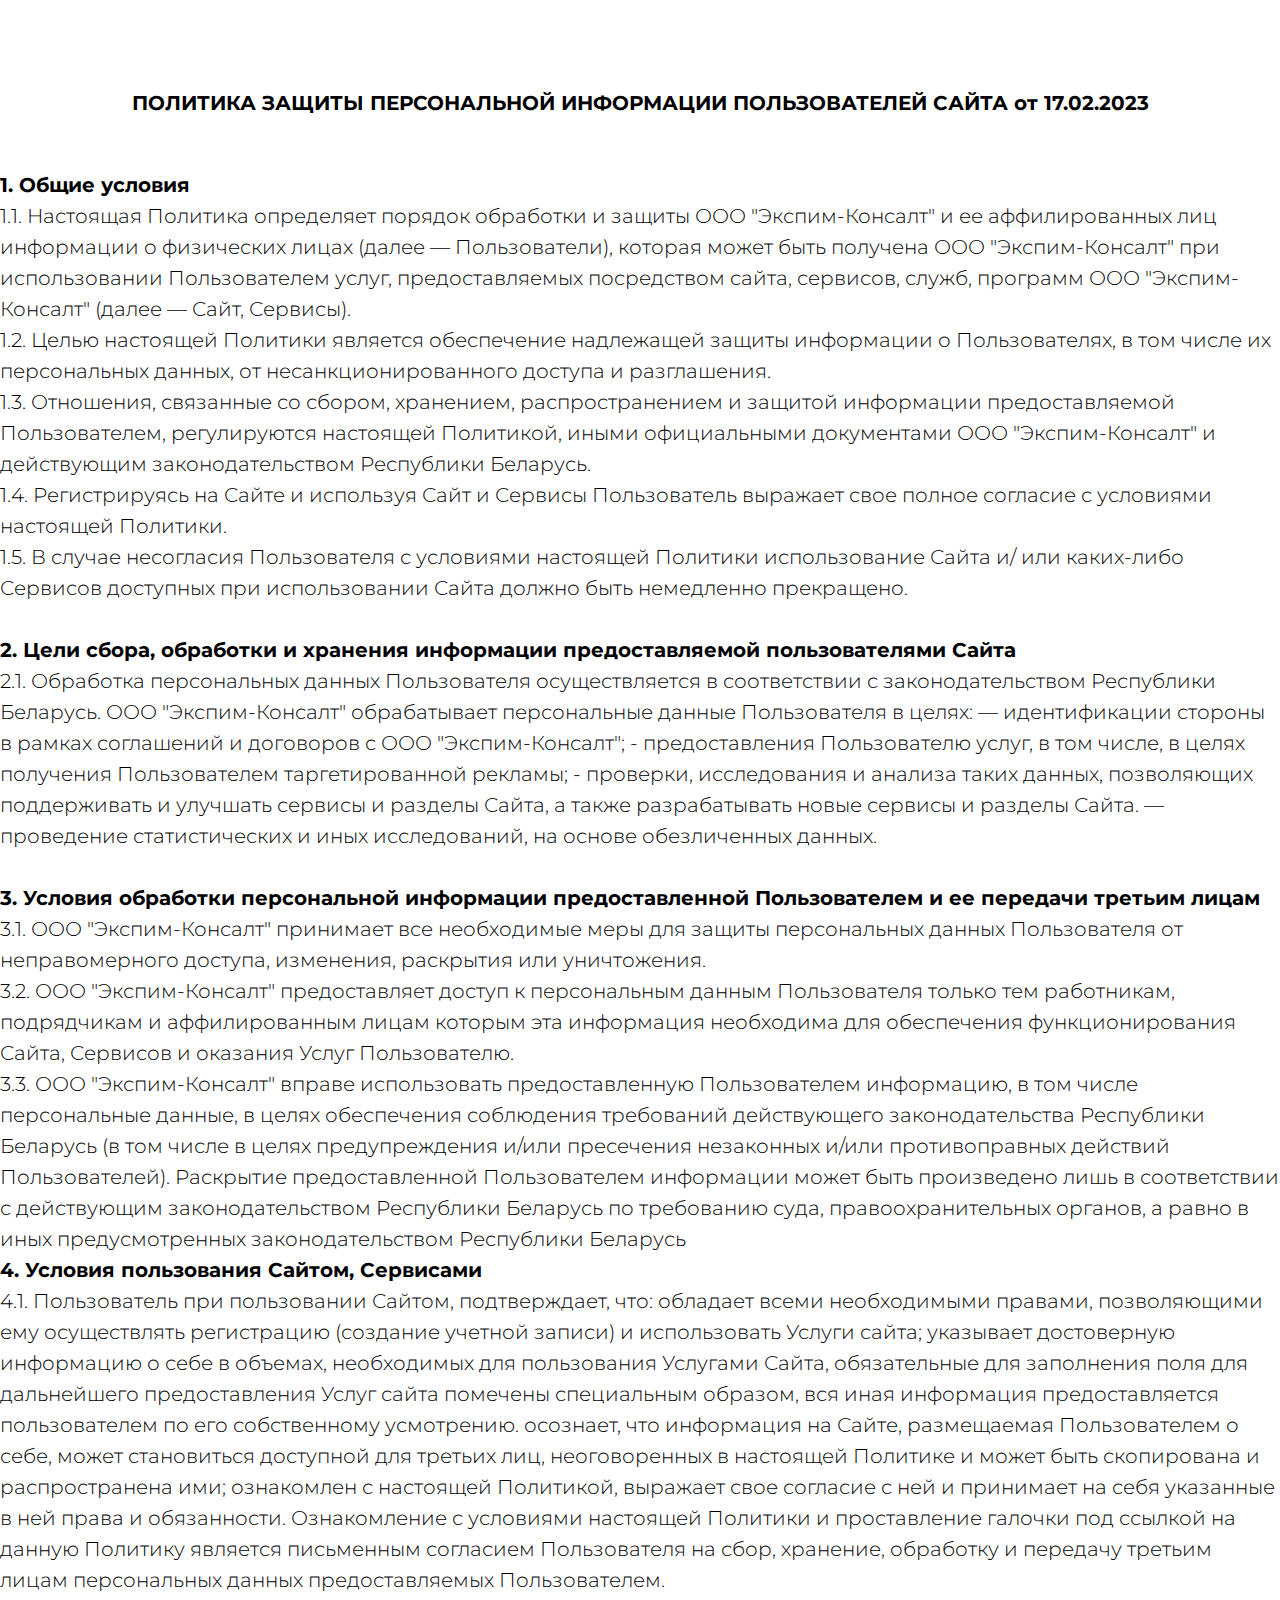
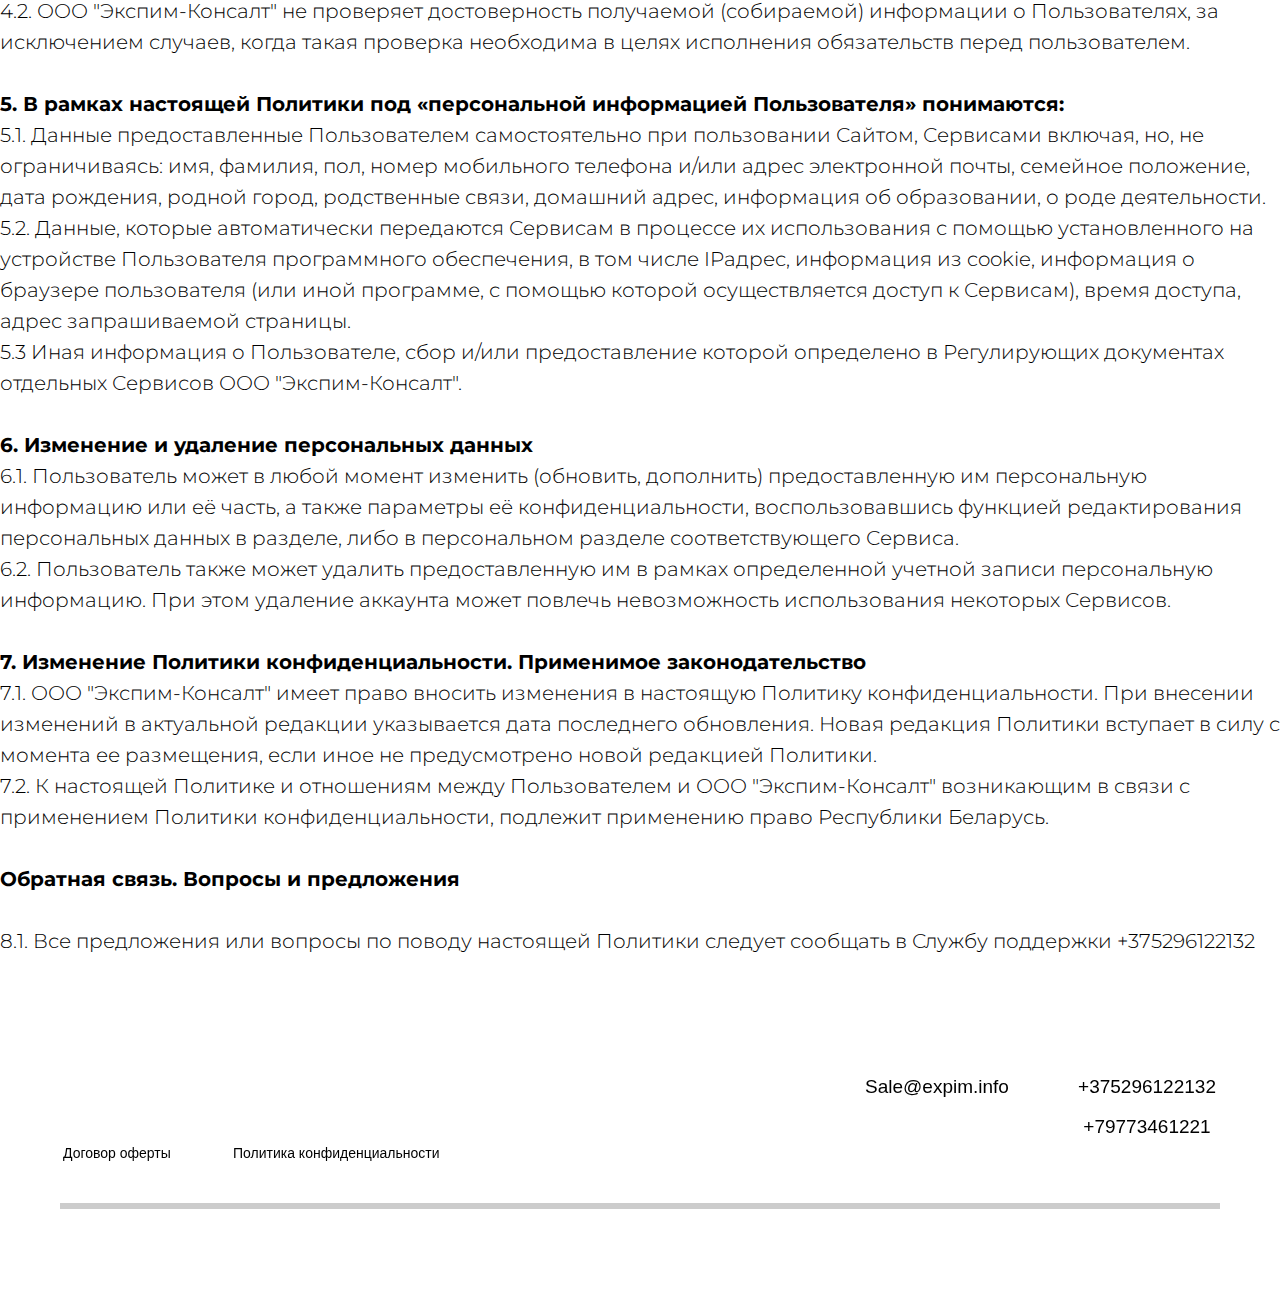
<file: politica.html>
<!DOCTYPE html><html lang="ru"><head><meta charset="utf-8" /><meta http-equiv="Content-Type" content="text/html; charset=utf-8" /><meta name="viewport" content="width=device-width, initial-scale=1.0" /> <!--metatextblock--><title>Blank page</title><meta property="og:url" content="https://expim.info/politica" /><meta property="og:title" content="Blank page" /><meta property="og:description" content="" /><meta property="og:type" content="website" /><link rel="canonical" href="politica.html"><!--/metatextblock--><meta name="format-detection" content="telephone=no" /><meta http-equiv="x-dns-prefetch-control" content="on"><link rel="dns-prefetch" href="https://ws.tildacdn.com"><link rel="dns-prefetch" href="https://static.tildacdn.com"><link rel="dns-prefetch" href="https://fonts.tildacdn.com"><link rel="shortcut icon" href="https://static.tildacdn.com/tild3131-3930-4961-a433-326164353138/log1_1.ico" type="image/x-icon" /><link rel="alternate" type="application/rss+xml" title="expim.info" href="rss.xml" /><!-- Assets --><script src="https://neo.tildacdn.com/js/tilda-fallback-1.0.min.js" async charset="utf-8"></script><link rel="stylesheet" href="https://static.tildacdn.com/css/tilda-grid-3.0.min.css" type="text/css" media="all" onerror="this.loaderr='y';"/><link rel="stylesheet" href="tilda-blocks-page37282251.min.css@t=1693994286.css" type="text/css" media="all" onerror="this.loaderr='y';" /><link rel="preconnect" href="https://fonts.gstatic.com"><link href="https://fonts.googleapis.com/css2?family=Raleway:wght@300;400;500;600;700&family=Montserrat:wght@300;400;500;600;700&subset=latin,cyrillic" rel="stylesheet"><link rel="stylesheet" href="https://static.tildacdn.com/css/tilda-animation-2.0.min.css" type="text/css" media="all" onerror="this.loaderr='y';" /><link rel="stylesheet" href="https://fonts.googleapis.com/css2?family=Raleway:wght@300;400;600;700;900&family=Montserrat:wght@100;200;300;400;500;600;700;800;900" type="text/css" /><script type="text/javascript">TildaFonts = ["427","429","431","433","435"];</script><script type="text/javascript" src="https://static.tildacdn.com/js/tilda-fonts.min.js" charset="utf-8" onerror="this.loaderr='y';"></script><script nomodule src="https://static.tildacdn.com/js/tilda-polyfill-1.0.min.js" charset="utf-8"></script><script type="text/javascript">function t_onReady(func) {
if (document.readyState != 'loading') {
func();
} else {
document.addEventListener('DOMContentLoaded', func);
}
}
function t_onFuncLoad(funcName, okFunc, time) {
if (typeof window[funcName] === 'function') {
okFunc();
} else {
setTimeout(function() {
t_onFuncLoad(funcName, okFunc, time);
},(time || 100));
}
}function t396_initialScale(t){var e=document.getElementById("rec"+t);if(e){var r=e.querySelector(".t396__artboard");if(r){var a,i=document.documentElement.clientWidth,l=[],d=r.getAttribute("data-artboard-screens");if(d){d=d.split(",");for(var o=0;o<d.length;o++)l[o]=parseInt(d[o],10)}else l=[320,480,640,960,1200];for(o=0;o<l.length;o++){var n=l[o];n<=i&&(a=n)}var g="edit"===window.allrecords.getAttribute("data-tilda-mode"),u="center"===t396_getFieldValue(r,"valign",a,l),c="grid"===t396_getFieldValue(r,"upscale",a,l),t=t396_getFieldValue(r,"height_vh",a,l),f=t396_getFieldValue(r,"height",a,l),e=!!window.opr&&!!window.opr.addons||!!window.opera||-1!==navigator.userAgent.indexOf(" OPR/");if(!g&&u&&!c&&!t&&f&&!e){for(var s=parseFloat((i/a).toFixed(3)),_=[r,r.querySelector(".t396__carrier"),r.querySelector(".t396__filter")],o=0;o<_.length;o++)_[o].style.height=parseInt(f,10)*s+"px";for(var h=r.querySelectorAll(".t396__elem"),o=0;o<h.length;o++)h[o].style.zoom=s}}}}function t396_getFieldValue(t,e,r,a){var i=a[a.length-1],l=r===i?t.getAttribute("data-artboard-"+e):t.getAttribute("data-artboard-"+e+"-res-"+r);if(!l)for(var d=0;d<a.length;d++){var o=a[d];if(!(o<=r)&&(l=o===i?t.getAttribute("data-artboard-"+e):t.getAttribute("data-artboard-"+e+"-res-"+o)))break}return l}</script><script src="https://static.tildacdn.com/js/jquery-1.10.2.min.js" charset="utf-8" onerror="this.loaderr='y';"></script> <script src="https://static.tildacdn.com/js/tilda-scripts-3.0.min.js" charset="utf-8" defer onerror="this.loaderr='y';"></script><script src="tilda-blocks-page37282251.min.js@t=1693994286" charset="utf-8" async onerror="this.loaderr='y';"></script><script src="https://static.tildacdn.com/js/lazyload-1.3.min.js" charset="utf-8" async onerror="this.loaderr='y';"></script><script src="https://static.tildacdn.com/js/tilda-animation-2.0.min.js" charset="utf-8" async onerror="this.loaderr='y';"></script><script src="https://static.tildacdn.com/js/tilda-zero-1.1.min.js" charset="utf-8" async onerror="this.loaderr='y';"></script><script src="https://static.tildacdn.com/js/tilda-animation-sbs-1.0.min.js" charset="utf-8" async onerror="this.loaderr='y';"></script><script src="https://static.tildacdn.com/js/tilda-zero-scale-1.0.min.js" charset="utf-8" async onerror="this.loaderr='y';"></script><script src="https://static.tildacdn.com/js/tilda-events-1.0.min.js" charset="utf-8" async onerror="this.loaderr='y';"></script>
<!-- Meta Pixel Code -->
<script>
!function(f,b,e,v,n,t,s)
{if(f.fbq)return;n=f.fbq=function(){n.callMethod?
n.callMethod.apply(n,arguments):n.queue.push(arguments)};
if(!f._fbq)f._fbq=n;n.push=n;n.loaded=!0;n.version='2.0';
n.queue=[];t=b.createElement(e);t.async=!0;
t.src=v;s=b.getElementsByTagName(e)[0];
s.parentNode.insertBefore(t,s)}(window, document,'script',
'https://connect.facebook.net/en_US/fbevents.js');
fbq('init', '1084027182449069');
fbq('track', 'PageView');
fbq('track', 'Webinar');
</script>
<noscript><img height="1" width="1" style="display:none"
src="https://www.facebook.com/tr?id= 1084027182449069&ev=PageView&noscript=1"
/></noscript>
<!-- End Meta Pixel Code -->

<!-- Yandex.Metrika counter -->
<script type="text/javascript" >
   (function(m,e,t,r,i,k,a){m[i]=m[i]||function(){(m[i].a=m[i].a||[]).push(arguments)};
   m[i].l=1*new Date();
   for (var j = 0; j < document.scripts.length; j++) {if (document.scripts[j].src === r) { return; }}
   k=e.createElement(t),a=e.getElementsByTagName(t)[0],k.async=1,k.src=r,a.parentNode.insertBefore(k,a)})
   (window, document, "script", "https://mc.yandex.ru/metrika/tag.js", "ym");

   ym(84563416, "init", {
        clickmap:true,
        trackLinks:true,
        accurateTrackBounce:true,
        webvisor:true
   });
</script>
<noscript><div><img src="https://mc.yandex.ru/watch/84563416" style="position:absolute; left:-9999px;" alt="" /></div></noscript>
<!-- /Yandex.Metrika counter -->

<!-- Meta Pixel Code -->
<script>
!function(f,b,e,v,n,t,s)
{if(f.fbq)return;n=f.fbq=function(){n.callMethod?
n.callMethod.apply(n,arguments):n.queue.push(arguments)};
if(!f._fbq)f._fbq=n;n.push=n;n.loaded=!0;n.version='2.0';
n.queue=[];t=b.createElement(e);t.async=!0;
t.src=v;s=b.getElementsByTagName(e)[0];
s.parentNode.insertBefore(t,s)}(window, document,'script',
'https://connect.facebook.net/en_US/fbevents.js');
fbq('init', '205660688857250');
fbq('track', 'PageView');
fbq('track', 'Webinar');
</script>
<noscript><img height="1" width="1" style="display:none"
src="https://www.facebook.com/tr?id=205660688857250&ev=PageView&noscript=1"
/></noscript>
<!-- End Meta Pixel Code --> 


<script type="text/javascript">window.dataLayer = window.dataLayer || [];</script><!-- Facebook Pixel Code --><script type="text/javascript" data-tilda-cookie-type="advertising">setTimeout(function(){!function(f,b,e,v,n,t,s)
{if(f.fbq)return;n=f.fbq=function(){n.callMethod?n.callMethod.apply(n,arguments):n.queue.push(arguments)};
if(!f._fbq)f._fbq=n;n.push=n;n.loaded=!0;n.version='2.0';n.agent='pltilda';
n.queue=[];t=b.createElement(e);t.async=!0;
t.src=v;s=b.getElementsByTagName(e)[0];
s.parentNode.insertBefore(t,s)}(window, document,'script','https://connect.facebook.net/en_US/fbevents.js');
fbq('init', '441449368041425');
fbq('track', 'PageView');
}, 2000);</script><!-- End Facebook Pixel Code --><script type="text/javascript">(function () {
if((/bot|google|yandex|baidu|bing|msn|duckduckbot|teoma|slurp|crawler|spider|robot|crawling|facebook/i.test(navigator.userAgent))===false && typeof(sessionStorage)!='undefined' && sessionStorage.getItem('visited')!=='y' && document.visibilityState){
var style=document.createElement('style');
style.type='text/css';
style.innerHTML='@media screen and (min-width: 980px) {.t-records {opacity: 0;}.t-records_animated {-webkit-transition: opacity ease-in-out .2s;-moz-transition: opacity ease-in-out .2s;-o-transition: opacity ease-in-out .2s;transition: opacity ease-in-out .2s;}.t-records.t-records_visible {opacity: 1;}}';
document.getElementsByTagName('head')[0].appendChild(style);
function t_setvisRecs(){
var alr=document.querySelectorAll('.t-records');
Array.prototype.forEach.call(alr, function(el) {
el.classList.add("t-records_animated");
});
setTimeout(function () {
Array.prototype.forEach.call(alr, function(el) {
el.classList.add("t-records_visible");
});
sessionStorage.setItem("visited", "y");
}, 400);
} 
document.addEventListener('DOMContentLoaded', t_setvisRecs);
}
})();</script></head><body class="t-body" style="margin:0;"><!--allrecords--><div id="allrecords" class="t-records" data-hook="blocks-collection-content-node" data-tilda-project-id="2790090" data-tilda-page-id="37282251" data-tilda-page-alias="politica" data-tilda-formskey="1e5a2c5d85972bde9fba5e45a5994169" data-tilda-cookie="no" data-tilda-lazy="yes" data-tilda-project-lang="RU" data-tilda-project-headcode="yes"><!--header--><div id="t-header" class="t-records" data-hook="blocks-collection-content-node" data-tilda-project-id="2790090" data-tilda-page-id="21674911" data-tilda-page-alias="head" data-tilda-formskey="1e5a2c5d85972bde9fba5e45a5994169" data-tilda-cookie="no" data-tilda-lazy="yes" data-tilda-project-lang="RU" data-tilda-project-headcode="yes"><div id="rec350127796" class="r t-rec" style=" " data-animationappear="off" data-record-type="131" ><!-- T123 --><div class="t123" ><div class="t-container_100 "><div class="t-width t-width_100 ">

			<!-- Global site tag (gtag.js) - Google Ads: 10781808144 --> <script async src="https://www.googletagmanager.com/gtag/js?id=AW-10781808144"></script> <script> window.dataLayer = window.dataLayer || []; function gtag(){dataLayer.push(arguments);} gtag('js', new Date()); gtag('config', 'AW-10781808144'); </script>
<!-- Yandex.Metrika counter -->
<script type="text/javascript" >
   (function(m,e,t,r,i,k,a){m[i]=m[i]||function(){(m[i].a=m[i].a||[]).push(arguments)};
   m[i].l=1*new Date();k=e.createElement(t),a=e.getElementsByTagName(t)[0],k.async=1,k.src=r,a.parentNode.insertBefore(k,a)})
   (window, document, "script", "https://mc.yandex.ru/metrika/tag.js", "ym");

   ym(84563416, "init", {
        clickmap:true,
        trackLinks:true,
        accurateTrackBounce:true,
        webvisor:true
   });
</script>
<noscript><div><img src="https://mc.yandex.ru/watch/84563416" style="position:absolute; left:-9999px;" alt="" /></div></noscript>
<!-- /Yandex.Metrika counter -->
<meta name="yandex-verification" content="25330dc96b3063b2" />
			 
			
</div> </div></div></div></div><!--/header--><div id="rec602353907" class="r t-rec t-rec_pt_60 t-rec_pb_60" style="padding-top:60px;padding-bottom:60px; " data-record-type="106" ><!-- T004 --><div class="t004"><div class="t-container "><div class="t-col t-col_8 t-prefix_2"><div field="text" class="t-text t-text_md "><p style="text-align: center;"><strong>ПОЛИТИКА ЗАЩИТЫ ПЕРСОНАЛЬНОЙ ИНФОРМАЦИИ ПОЛЬЗОВАТЕЛЕЙ САЙТА от 17.02.2023</strong></p><br /><strong>1. Общие условия</strong><br />1.1. Настоящая Политика определяет порядок обработки и защиты ООО "Экспим-Консалт" и ее аффилированных лиц информации о физических лицах (далее — Пользователи), которая может быть получена ООО "Экспим-Консалт" при использовании Пользователем услуг, предоставляемых посредством сайта, сервисов, служб, программ ООО "Экспим-Консалт" (далее — Сайт, Сервисы).<br />1.2. Целью настоящей Политики является обеспечение надлежащей защиты информации о Пользователях, в том числе их персональных данных, от несанкционированного доступа и разглашения.<br />1.3. Отношения, связанные со сбором, хранением, распространением и защитой информации предоставляемой Пользователем, регулируются настоящей Политикой, иными официальными документами ООО "Экспим-Консалт" и действующим законодательством Республики Беларусь.<br />1.4. Регистрируясь на Сайте и используя Сайт и Сервисы Пользователь выражает свое полное согласие с условиями настоящей Политики.<br />1.5. В случае несогласия Пользователя с условиями настоящей Политики использование Сайта и/ или каких-либо Сервисов доступных при использовании Сайта должно быть немедленно прекращено.<br /><br /><strong>2. Цели сбора, обработки и хранения информации предоставляемой пользователями Сайта</strong><br />2.1. Обработка персональных данных Пользователя осуществляется в соответствии с законодательством Республики Беларусь. ООО "Экспим-Консалт" обрабатывает персональные данные Пользователя в целях: — идентификации стороны в рамках соглашений и договоров с ООО "Экспим-Консалт"; - предоставления Пользователю услуг, в том числе, в целях получения Пользователем таргетированной рекламы; - проверки, исследования и анализа таких данных, позволяющих поддерживать и улучшать сервисы и разделы Сайта, а также разрабатывать новые сервисы и разделы Сайта. — проведение статистических и иных исследований, на основе обезличенных данных.<br /><br /><strong>3. Условия обработки персональной информации предоставленной Пользователем и ее передачи третьим лицам</strong><br />3.1. ООО "Экспим-Консалт" принимает все необходимые меры для защиты персональных данных Пользователя от неправомерного доступа, изменения, раскрытия или уничтожения.<br />3.2. ООО "Экспим-Консалт" предоставляет доступ к персональным данным Пользователя только тем работникам, подрядчикам и аффилированным лицам которым эта информация необходима для обеспечения функционирования Сайта, Сервисов и оказания Услуг Пользователю.<br />3.3. ООО "Экспим-Консалт" вправе использовать предоставленную Пользователем информацию, в том числе персональные данные, в целях обеспечения соблюдения требований действующего законодательства Республики Беларусь (в том числе в целях предупреждения и/или пресечения незаконных и/или противоправных действий Пользователей). Раскрытие предоставленной Пользователем информации может быть произведено лишь в соответствии с действующим законодательством Республики Беларусь по требованию суда, правоохранительных органов, а равно в иных предусмотренных законодательством Республики Беларусь<br /><strong>4. Условия пользования Сайтом, Сервисами</strong><br />4.1. Пользователь при пользовании Сайтом, подтверждает, что: обладает всеми необходимыми правами, позволяющими ему осуществлять регистрацию (создание учетной записи) и использовать Услуги сайта; указывает достоверную информацию о себе в объемах, необходимых для пользования Услугами Сайта, обязательные для заполнения поля для дальнейшего предоставления Услуг сайта помечены специальным образом, вся иная информация предоставляется пользователем по его собственному усмотрению. осознает, что информация на Сайте, размещаемая Пользователем о себе, может становиться доступной для третьих лиц, неоговоренных в настоящей Политике и может быть скопирована и распространена ими; ознакомлен с настоящей Политикой, выражает свое согласие с ней и принимает на себя указанные в ней права и обязанности. Ознакомление с условиями настоящей Политики и проставление галочки под ссылкой на данную Политику является письменным согласием Пользователя на сбор, хранение, обработку и передачу третьим лицам персональных данных предоставляемых Пользователем.<br />4.2. ООО "Экспим-Консалт" не проверяет достоверность получаемой (собираемой) информации о Пользователях, за исключением случаев, когда такая проверка необходима в целях исполнения обязательств перед пользователем.<br /><br /><strong>5. В рамках настоящей Политики под «персональной информацией Пользователя» понимаются:</strong><br />5.1. Данные предоставленные Пользователем самостоятельно при пользовании Сайтом, Сервисами включая, но, не ограничиваясь: имя, фамилия, пол, номер мобильного телефона и/или адрес электронной почты, семейное положение, дата рождения, родной город, родственные связи, домашний адрес, информация об образовании, о роде деятельности.<br />5.2. Данные, которые автоматически передаются Сервисам в процессе их использования с помощью установленного на устройстве Пользователя программного обеспечения, в том числе IPадрес, информация из cookie, информация о браузере пользователя (или иной программе, с помощью которой осуществляется доступ к Сервисам), время доступа, адрес запрашиваемой страницы.<br />5.3 Иная информация о Пользователе, сбор и/или предоставление которой определено в Регулирующих документах отдельных Сервисов ООО "Экспим-Консалт".<br /><br /><strong>6. Изменение и удаление персональных данных</strong><br />6.1. Пользователь может в любой момент изменить (обновить, дополнить) предоставленную им персональную информацию или её часть, а также параметры её конфиденциальности, воспользовавшись функцией редактирования персональных данных в разделе, либо в персональном разделе соответствующего Сервиса.<br />6.2. Пользователь также может удалить предоставленную им в рамках определенной учетной записи персональную информацию. При этом удаление аккаунта может повлечь невозможность использования некоторых Сервисов.<br /><br /><strong>7. Изменение Политики конфиденциальности. Применимое законодательство</strong><br />7.1. ООО "Экспим-Консалт" имеет право вносить изменения в настоящую Политику конфиденциальности. При внесении изменений в актуальной редакции указывается дата последнего обновления. Новая редакция Политики вступает в силу с момента ее размещения, если иное не предусмотрено новой редакцией Политики.<br />7.2. К настоящей Политике и отношениям между Пользователем и ООО "Экспим-Консалт" возникающим в связи с применением Политики конфиденциальности, подлежит применению право Республики Беларусь.<br /><br /><strong>Обратная связь. Вопросы и предложения</strong><br /><br />8.1. Все предложения или вопросы по поводу настоящей Политики следует сообщать в Службу поддержки +375296122132</div></div></div></div></div><!--footer--><div id="t-footer" class="t-records" data-hook="blocks-collection-content-node" data-tilda-project-id="2790090" data-tilda-page-id="16773570" data-tilda-page-alias="knopka" data-tilda-formskey="1e5a2c5d85972bde9fba5e45a5994169" data-tilda-cookie="no" data-tilda-lazy="yes" data-tilda-project-lang="RU" data-tilda-project-headcode="yes"><div id="rec604403360" class="r t-rec" style=" " data-animationappear="off" data-record-type="396" ><!-- T396 --><style>#rec604403360 .t396__artboard {height: 290px; background-color: #ffffff; }#rec604403360 .t396__filter {height: 290px; }#rec604403360 .t396__carrier{height: 290px;background-position: center center;background-attachment: scroll;background-size: cover;background-repeat: no-repeat;}@media screen and (max-width: 1199px) {#rec604403360 .t396__artboard {height: 410px;}#rec604403360 .t396__filter {height: 410px;}#rec604403360 .t396__carrier {height: 410px;background-attachment: scroll;}}@media screen and (max-width: 959px) {#rec604403360 .t396__artboard {height: 480px;}#rec604403360 .t396__filter {height: 480px;}#rec604403360 .t396__carrier {height: 480px;background-attachment: scroll;}}@media screen and (max-width: 639px) {#rec604403360 .t396__artboard {height: 570px;}#rec604403360 .t396__filter {height: 570px;}#rec604403360 .t396__carrier {height: 570px;background-attachment: scroll;}}@media screen and (max-width: 479px) {#rec604403360 .t396__artboard {height: 420px;}#rec604403360 .t396__filter {height: 420px;}#rec604403360 .t396__carrier {height: 420px;background-attachment: scroll;}} #rec604403360 .tn-elem[data-elem-id="1636818844017"] { z-index: 2; top: 45px;left: calc(50% - 600px + 161px);width: 13px;-webkit-filter: brightness(0%);filter: brightness(0%);}#rec604403360 .tn-elem[data-elem-id="1636818844017"] .tn-atom { background-position: center center;border-color: transparent ;border-style: solid ; }@media screen and (max-width: 1199px) {#rec604403360 .tn-elem[data-elem-id="1636818844017"] {top: 48px;left: calc(50% - 480px + 207px);}}@media screen and (max-width: 959px) {#rec604403360 .tn-elem[data-elem-id="1636818844017"] {top: 48px;left: calc(50% - 320px + 409px);}}@media screen and (max-width: 639px) {#rec604403360 .tn-elem[data-elem-id="1636818844017"] {top: 48px;left: calc(50% - 240px + 329px);}}@media screen and (max-width: 479px) {#rec604403360 .tn-elem[data-elem-id="1636818844017"] {top: 28px;left: calc(50% - 160px + 249px);}} #rec604403360 .tn-elem[data-elem-id="1636818844022"] { z-index: 3; top: 45px;left: calc(50% - 600px + 20px);width: 21px;-webkit-filter: brightness(0%);filter: brightness(0%);}#rec604403360 .tn-elem[data-elem-id="1636818844022"] .tn-atom { background-position: center center;border-color: transparent ;border-style: solid ; }@media screen and (max-width: 1199px) {#rec604403360 .tn-elem[data-elem-id="1636818844022"] {top: 48px;left: calc(50% - 480px + 10px);}}@media screen and (max-width: 959px) {#rec604403360 .tn-elem[data-elem-id="1636818844022"] {top: 48px;left: calc(50% - 320px + 212px);}}@media screen and (max-width: 639px) {#rec604403360 .tn-elem[data-elem-id="1636818844022"] {top: 48px;left: calc(50% - 240px + 132px);}}@media screen and (max-width: 479px) {#rec604403360 .tn-elem[data-elem-id="1636818844022"] {top: 28px;left: calc(50% - 160px + 52px);}} #rec604403360 .tn-elem[data-elem-id="1636818844028"] { z-index: 4; top: 45px;left: calc(50% - 600px + 63px);width: 25px;-webkit-filter: brightness(0%);filter: brightness(0%);}#rec604403360 .tn-elem[data-elem-id="1636818844028"] .tn-atom { background-position: center center;border-color: transparent ;border-style: solid ; }@media screen and (max-width: 1199px) {#rec604403360 .tn-elem[data-elem-id="1636818844028"] {top: 48px;left: calc(50% - 480px + 70px);}}@media screen and (max-width: 959px) {#rec604403360 .tn-elem[data-elem-id="1636818844028"] {top: 48px;left: calc(50% - 320px + 272px);}}@media screen and (max-width: 639px) {#rec604403360 .tn-elem[data-elem-id="1636818844028"] {top: 48px;left: calc(50% - 240px + 192px);}}@media screen and (max-width: 479px) {#rec604403360 .tn-elem[data-elem-id="1636818844028"] {top: 28px;left: calc(50% - 160px + 112px);}} #rec604403360 .tn-elem[data-elem-id="1636818844032"] { z-index: 5; top: 45px;left: calc(50% - 600px + 110px);width: 30px;-webkit-filter: brightness(0%);filter: brightness(0%);}#rec604403360 .tn-elem[data-elem-id="1636818844032"] .tn-atom { background-position: center center;border-color: transparent ;border-style: solid ; }@media screen and (max-width: 1199px) {#rec604403360 .tn-elem[data-elem-id="1636818844032"] {top: 48px;left: calc(50% - 480px + 135px);}}@media screen and (max-width: 959px) {#rec604403360 .tn-elem[data-elem-id="1636818844032"] {top: 48px;left: calc(50% - 320px + 337px);}}@media screen and (max-width: 639px) {#rec604403360 .tn-elem[data-elem-id="1636818844032"] {top: 48px;left: calc(50% - 240px + 257px);}}@media screen and (max-width: 479px) {#rec604403360 .tn-elem[data-elem-id="1636818844032"] {top: 28px;left: calc(50% - 160px + 177px);}} #rec604403360 .tn-elem[data-elem-id="1636818931777"] { color: #000000; z-index: 6; top: 117px;left: calc(50% - 600px + 20px);width: 130px;}#rec604403360 .tn-elem[data-elem-id="1636818931777"] .tn-atom { color: #000000; font-size: 14px; font-family: 'FuturaPT',Arial,sans-serif; line-height: 1.55; font-weight: 400; background-position: center center;border-color: transparent ;border-style: solid ; }@media screen and (max-width: 1199px) {#rec604403360 .tn-elem[data-elem-id="1636818931777"] {top: 127px;left: calc(50% - 480px + 10px);}}@media screen and (max-width: 959px) {#rec604403360 .tn-elem[data-elem-id="1636818931777"] {top: 187px;left: calc(50% - 320px + 10px);}#rec604403360 .tn-elem[data-elem-id="1636818931777"] {text-align: center;}}@media screen and (max-width: 639px) {#rec604403360 .tn-elem[data-elem-id="1636818931777"] {top: 245px;left: calc(50% - 240px + 174px);}}@media screen and (max-width: 479px) {#rec604403360 .tn-elem[data-elem-id="1636818931777"] {top: 248px;left: calc(50% - 160px + 95px);}} #rec604403360 .tn-elem[data-elem-id="1636818948420"] { color: #000000; z-index: 7; top: 117px;left: calc(50% - 600px + 190px);width: 241px;}#rec604403360 .tn-elem[data-elem-id="1636818948420"] .tn-atom { color: #000000; font-size: 14px; font-family: 'FuturaPT',Arial,sans-serif; line-height: 1.55; font-weight: 400; background-position: center center;border-color: transparent ;border-style: solid ; }@media screen and (max-width: 1199px) {#rec604403360 .tn-elem[data-elem-id="1636818948420"] {top: 127px;left: calc(50% - 480px + 150px);}}@media screen and (max-width: 959px) {#rec604403360 .tn-elem[data-elem-id="1636818948420"] {top: 187px;left: calc(50% - 320px + 169px);}#rec604403360 .tn-elem[data-elem-id="1636818948420"] {text-align: center;}}@media screen and (max-width: 639px) {#rec604403360 .tn-elem[data-elem-id="1636818948420"] {top: 277px;left: calc(50% - 240px + 119px);}}@media screen and (max-width: 479px) {#rec604403360 .tn-elem[data-elem-id="1636818948420"] {top: 280px;left: calc(50% - 160px + 40px);}} #rec604403360 .tn-elem[data-elem-id="1637177361688"] { color: #343434; text-align: center; z-index: 8; top: 555px;left: calc(50% - 600px + 190px);width: 806px;}#rec604403360 .tn-elem[data-elem-id="1637177361688"] .tn-atom { color: #343434; font-size: 12px; font-family: 'FuturaPT',Arial,sans-serif; line-height: 1.55; font-weight: 400; opacity: 0.8; background-position: center center;border-color: transparent ;border-style: solid ; }@media screen and (max-width: 1199px) {#rec604403360 .tn-elem[data-elem-id="1637177361688"] {top: 312px;left: calc(50% - 480px + 77px);}}@media screen and (max-width: 959px) {#rec604403360 .tn-elem[data-elem-id="1637177361688"] {top: 357px;left: calc(50% - 320px + 58px);width: 524px;}}@media screen and (max-width: 639px) {#rec604403360 .tn-elem[data-elem-id="1637177361688"] {top: 472px;left: calc(50% - 240px + 35px);width: 409px;}#rec604403360 .tn-elem[data-elem-id="1637177361688"] .tn-atom { font-size: 10px; }}@media screen and (max-width: 479px) {#rec604403360 .tn-elem[data-elem-id="1637177361688"] {top: 475px;left: calc(50% - 160px + -360px);width: 271px;}} #rec604403360 .tn-elem[data-elem-id="1637177399310"] { z-index: 9; top: 207px;left: calc(50% - 600px + 289px);width: 622px;}#rec604403360 .tn-elem[data-elem-id="1637177399310"] .tn-atom { background-position: center center;border-color: transparent ;border-style: solid ; }@media screen and (max-width: 1199px) {#rec604403360 .tn-elem[data-elem-id="1637177399310"] {top: 217px;left: calc(50% - 480px + 166px);}}@media screen and (max-width: 959px) {#rec604403360 .tn-elem[data-elem-id="1637177399310"] {top: 285px;left: calc(50% - 320px + 63px);width: 514px;}}@media screen and (max-width: 639px) {#rec604403360 .tn-elem[data-elem-id="1637177399310"] {top: 415px;left: calc(50% - 240px + 44px);width: 390px;}}@media screen and (max-width: 479px) {#rec604403360 .tn-elem[data-elem-id="1637177399310"] {top: 351px;left: calc(50% - 160px + 4px);width: 313px;}} #rec604403360 .tn-elem[data-elem-id="1637177501944"] { z-index: 10; top: 180px;left: calc(50% - 600px + 20px);width: 1160px;height:1px;}#rec604403360 .tn-elem[data-elem-id="1637177501944"] .tn-atom { opacity: 0.2; background-color: #000000; background-position: center center;border-color: transparent ;border-style: solid ; }@media screen and (max-width: 1199px) {#rec604403360 .tn-elem[data-elem-id="1637177501944"] {top: 190px;left: calc(50% - 480px + 10px);width: 940px;}}@media screen and (max-width: 959px) {#rec604403360 .tn-elem[data-elem-id="1637177501944"] {top: 250px;left: calc(50% - 320px + 10px);width: 620px;}}@media screen and (max-width: 639px) {#rec604403360 .tn-elem[data-elem-id="1637177501944"] {top: 380px;left: calc(50% - 240px + 10px);width: 460px;}}@media screen and (max-width: 479px) {#rec604403360 .tn-elem[data-elem-id="1637177501944"] {top: 322px;left: calc(50% - 160px + 10px);width: 300px;}} #rec604403360 .tn-elem[data-elem-id="1665316241107"] { color: #000000; text-align: center; z-index: 11; top: 46px;left: calc(50% - 600px + 797px);width: 200px;height:29px;}#rec604403360 .tn-elem[data-elem-id="1665316241107"] .tn-atom { color: #000000; font-size: 19px; font-family: 'FuturaPT',Arial,sans-serif; line-height: 1.55; font-weight: 300; border-radius: 30px; background-position: center center;border-color: transparent ;border-style: solid ; transition: background-color 0.2s ease-in-out, color 0.2s ease-in-out, border-color 0.2s ease-in-out; }@media (hover), (min-width:0\0) {#rec604403360 .tn-elem[data-elem-id="1665316241107"] .tn-atom:hover { color: #0388e4; }}@media screen and (max-width: 1199px) {#rec604403360 .tn-elem[data-elem-id="1665316241107"] {left: calc(50% - 480px + 567px);}}@media screen and (max-width: 959px) {}@media screen and (max-width: 639px) {}@media screen and (max-width: 479px) {#rec604403360 .tn-elem[data-elem-id="1665316241107"] {top: 109px;left: calc(50% - 160px + 63px);}} #rec604403360 .tn-elem[data-elem-id="1665316275732"] { color: #575757; text-align: center; z-index: 12; top: 495px;left: calc(50% - 600px + 610px);width: 200px;height:29px;}#rec604403360 .tn-elem[data-elem-id="1665316275732"] .tn-atom { color: #575757; font-size: 19px; font-family: 'FuturaPT',Arial,sans-serif; line-height: 1.55; font-weight: 500; border-radius: 30px; background-position: center center;border-color: transparent ;border-style: solid ; transition: background-color 0.2s ease-in-out, color 0.2s ease-in-out, border-color 0.2s ease-in-out; }@media (hover), (min-width:0\0) {#rec604403360 .tn-elem[data-elem-id="1665316275732"] .tn-atom:hover { color: #0388e4; }}@media screen and (max-width: 1199px) {}@media screen and (max-width: 959px) {}@media screen and (max-width: 639px) {}@media screen and (max-width: 479px) {#rec604403360 .tn-elem[data-elem-id="1665316275732"] {top: 115px;left: calc(50% - 160px + -250px);}} #rec604403360 .tn-elem[data-elem-id="1665316294075"] { color: #000000; text-align: center; z-index: 13; top: 46px;left: calc(50% - 600px + 1034px);width: 146px;height:29px;}#rec604403360 .tn-elem[data-elem-id="1665316294075"] .tn-atom { color: #000000; font-size: 19px; font-family: 'FuturaPT',Arial,sans-serif; line-height: 1.55; font-weight: 300; border-radius: 30px; background-position: center center;border-color: transparent ;border-style: solid ; transition: background-color 0.2s ease-in-out, color 0.2s ease-in-out, border-color 0.2s ease-in-out; }@media (hover), (min-width:0\0) {#rec604403360 .tn-elem[data-elem-id="1665316294075"] .tn-atom:hover { color: #0388e4; }}@media screen and (max-width: 1199px) {#rec604403360 .tn-elem[data-elem-id="1665316294075"] {left: calc(50% - 480px + 804px);}}@media screen and (max-width: 959px) {}@media screen and (max-width: 639px) {}@media screen and (max-width: 479px) {#rec604403360 .tn-elem[data-elem-id="1665316294075"] {top: 156px;left: calc(50% - 160px + 86px);}} #rec604403360 .tn-elem[data-elem-id="1665316377727"] { z-index: 14; top: 52px;left: calc(50% - 600px + 791px);width: 17px;-webkit-filter: brightness(0%);filter: brightness(0%);}@media (min-width: 1200px) {#rec604403360 .tn-elem.t396__elem--anim-hidden[data-elem-id="1665316377727"] {opacity: 0;}}#rec604403360 .tn-elem[data-elem-id="1665316377727"] .tn-atom { background-position: center center;border-color: transparent ;border-style: solid ; }@media screen and (max-width: 1199px) {#rec604403360 .tn-elem[data-elem-id="1665316377727"] {left: calc(50% - 480px + 561px);}}@media screen and (max-width: 959px) {}@media screen and (max-width: 639px) {}@media screen and (max-width: 479px) {#rec604403360 .tn-elem[data-elem-id="1665316377727"] {top: 115px;left: calc(50% - 160px + 57px);}} #rec604403360 .tn-elem[data-elem-id="1665316477052"] { z-index: 15; top: 501px;left: calc(50% - 600px + 604px);width: 17px;}@media (min-width: 1200px) {#rec604403360 .tn-elem.t396__elem--anim-hidden[data-elem-id="1665316477052"] {opacity: 0;}}#rec604403360 .tn-elem[data-elem-id="1665316477052"] .tn-atom { background-position: center center;border-color: transparent ;border-style: solid ; }@media screen and (max-width: 1199px) {}@media screen and (max-width: 959px) {}@media screen and (max-width: 639px) {}@media screen and (max-width: 479px) {#rec604403360 .tn-elem[data-elem-id="1665316477052"] {top: 121px;left: calc(50% - 160px + -256px);}} #rec604403360 .tn-elem[data-elem-id="1665316480364"] { z-index: 16; top: 52px;left: calc(50% - 600px + 1011px);width: 17px;-webkit-filter: brightness(0%);filter: brightness(0%);}#rec604403360 .tn-elem.t396__elem--anim-hidden[data-elem-id="1665316480364"] {opacity: 0;}#rec604403360 .tn-elem[data-elem-id="1665316480364"] .tn-atom { background-position: center center;border-color: transparent ;border-style: solid ; }@media screen and (max-width: 1199px) {#rec604403360 .tn-elem[data-elem-id="1665316480364"] {left: calc(50% - 480px + 781px);}}@media screen and (max-width: 959px) {}@media screen and (max-width: 639px) {}@media screen and (max-width: 479px) {#rec604403360 .tn-elem[data-elem-id="1665316480364"] {top: 162px;left: calc(50% - 160px + 59px);}} #rec604403360 .tn-elem[data-elem-id="1686753222279"] { color: #000000; text-align: center; z-index: 17; top: 86px;left: calc(50% - 600px + 1034px);width: 146px;height:29px;}#rec604403360 .tn-elem[data-elem-id="1686753222279"] .tn-atom { color: #000000; font-size: 19px; font-family: 'FuturaPT',Arial,sans-serif; line-height: 1.55; font-weight: 300; border-radius: 30px; background-position: center center;border-color: transparent ;border-style: solid ; transition: background-color 0.2s ease-in-out, color 0.2s ease-in-out, border-color 0.2s ease-in-out; }@media (hover), (min-width:0\0) {#rec604403360 .tn-elem[data-elem-id="1686753222279"] .tn-atom:hover { color: #0388e4; }}@media screen and (max-width: 1199px) {#rec604403360 .tn-elem[data-elem-id="1686753222279"] {left: calc(50% - 480px + 804px);}}@media screen and (max-width: 959px) {}@media screen and (max-width: 639px) {}@media screen and (max-width: 479px) {#rec604403360 .tn-elem[data-elem-id="1686753222279"] {top: 196px;left: calc(50% - 160px + 86px);}} #rec604403360 .tn-elem[data-elem-id="1686753222284"] { z-index: 18; top: 92px;left: calc(50% - 600px + 1011px);width: 17px;-webkit-filter: brightness(0%);filter: brightness(0%);}#rec604403360 .tn-elem.t396__elem--anim-hidden[data-elem-id="1686753222284"] {opacity: 0;}#rec604403360 .tn-elem[data-elem-id="1686753222284"] .tn-atom { background-position: center center;border-color: transparent ;border-style: solid ; }@media screen and (max-width: 1199px) {#rec604403360 .tn-elem[data-elem-id="1686753222284"] {left: calc(50% - 480px + 781px);}}@media screen and (max-width: 959px) {}@media screen and (max-width: 639px) {}@media screen and (max-width: 479px) {#rec604403360 .tn-elem[data-elem-id="1686753222284"] {top: 202px;left: calc(50% - 160px + 59px);}}</style><div class='t396'><div class="t396__artboard" data-artboard-recid="604403360" data-artboard-screens="320,480,640,960,1200" data-artboard-height="290" data-artboard-valign="center" data-artboard-upscale="grid" data-artboard-height-res-320="420" data-artboard-height-res-480="570" data-artboard-height-res-640="480" data-artboard-height-res-960="410" 
><div class="t396__carrier" data-artboard-recid="604403360"></div><div class="t396__filter" data-artboard-recid="604403360"></div><div class='t396__elem tn-elem tn-elem__6044033601636818844017' data-elem-id='1636818844017' data-elem-type='image' data-field-top-value="45" data-field-left-value="161" data-field-width-value="13" data-field-axisy-value="top" data-field-axisx-value="left" data-field-container-value="grid" data-field-topunits-value="px" data-field-leftunits-value="px" data-field-heightunits-value="" data-field-widthunits-value="px" data-field-filewidth-value="18" data-field-fileheight-value="30" data-field-top-res-320-value="28" data-field-left-res-320-value="249" data-field-top-res-480-value="48" data-field-left-res-480-value="329" data-field-top-res-640-value="48" data-field-left-res-640-value="409" data-field-top-res-960-value="48" data-field-left-res-960-value="207" 
><a class='tn-atom' href="https://www.facebook.com/expiminfo/" target="_blank" ><img class='tn-atom__img t-img' data-original='https://static.tildacdn.com/tild3232-6631-4135-b133-616535333330/fb.svg' alt='' imgfield='tn_img_1636818844017'></a></div> <div class='t396__elem tn-elem tn-elem__6044033601636818844022' data-elem-id='1636818844022' data-elem-type='image' data-field-top-value="45" data-field-left-value="20" data-field-width-value="21" data-field-axisy-value="top" data-field-axisx-value="left" data-field-container-value="grid" data-field-topunits-value="px" data-field-leftunits-value="px" data-field-heightunits-value="" data-field-widthunits-value="px" data-field-filewidth-value="30" data-field-fileheight-value="30" data-field-top-res-320-value="28" data-field-left-res-320-value="52" data-field-top-res-480-value="48" data-field-left-res-480-value="132" data-field-top-res-640-value="48" data-field-left-res-640-value="212" data-field-top-res-960-value="48" data-field-left-res-960-value="10" 
><a class='tn-atom' href="https://www.instagram.com/danilcheranev/" target="_blank" ><img class='tn-atom__img t-img' data-original='https://static.tildacdn.com/tild3731-3430-4138-a537-393935623365/inst.svg' alt='' imgfield='tn_img_1636818844022'></a></div> <div class='t396__elem tn-elem tn-elem__6044033601636818844028' data-elem-id='1636818844028' data-elem-type='image' data-field-top-value="45" data-field-left-value="63" data-field-width-value="25" data-field-axisy-value="top" data-field-axisx-value="left" data-field-container-value="grid" data-field-topunits-value="px" data-field-leftunits-value="px" data-field-heightunits-value="" data-field-widthunits-value="px" data-field-filewidth-value="35" data-field-fileheight-value="30" data-field-top-res-320-value="28" data-field-left-res-320-value="112" data-field-top-res-480-value="48" data-field-left-res-480-value="192" data-field-top-res-640-value="48" data-field-left-res-640-value="272" data-field-top-res-960-value="48" data-field-left-res-960-value="70" 
><a class='tn-atom' href="https://tlgg.ru/@expim" target="_blank" ><img class='tn-atom__img t-img' data-original='https://static.tildacdn.com/tild3733-3930-4630-a363-343330326435/tg.svg' alt='' imgfield='tn_img_1636818844028'></a></div> <div class='t396__elem tn-elem tn-elem__6044033601636818844032' data-elem-id='1636818844032' data-elem-type='image' data-field-top-value="45" data-field-left-value="110" data-field-width-value="30" data-field-axisy-value="top" data-field-axisx-value="left" data-field-container-value="grid" data-field-topunits-value="px" data-field-leftunits-value="px" data-field-heightunits-value="" data-field-widthunits-value="px" data-field-filewidth-value="42" data-field-fileheight-value="30" data-field-top-res-320-value="28" data-field-left-res-320-value="177" data-field-top-res-480-value="48" data-field-left-res-480-value="257" data-field-top-res-640-value="48" data-field-left-res-640-value="337" data-field-top-res-960-value="48" data-field-left-res-960-value="135" 
><a class='tn-atom' href="https://vk.com/expim" target="_blank" ><img class='tn-atom__img t-img' data-original='https://static.tildacdn.com/tild3861-3036-4066-b939-306465383463/vk.svg' alt='' imgfield='tn_img_1636818844032'></a></div> <div class='t396__elem tn-elem tn-elem__6044033601636818931777' data-elem-id='1636818931777' data-elem-type='text' data-field-top-value="117" data-field-left-value="20" data-field-width-value="130" data-field-axisy-value="top" data-field-axisx-value="left" data-field-container-value="grid" data-field-topunits-value="px" data-field-leftunits-value="px" data-field-heightunits-value="" data-field-widthunits-value="px" data-field-top-res-320-value="248" data-field-left-res-320-value="95" data-field-top-res-480-value="245" data-field-left-res-480-value="174" data-field-top-res-640-value="187" data-field-left-res-640-value="10" data-field-top-res-960-value="127" data-field-left-res-960-value="10" 
><div class='tn-atom'><a href="https://cheranev.by/oferta"target="_blank"style="color: inherit">Договор оферты</a></div> </div> <div class='t396__elem tn-elem tn-elem__6044033601636818948420' data-elem-id='1636818948420' data-elem-type='text' data-field-top-value="117" data-field-left-value="190" data-field-width-value="241" data-field-axisy-value="top" data-field-axisx-value="left" data-field-container-value="grid" data-field-topunits-value="px" data-field-leftunits-value="px" data-field-heightunits-value="" data-field-widthunits-value="px" data-field-top-res-320-value="280" data-field-left-res-320-value="40" data-field-top-res-480-value="277" data-field-left-res-480-value="119" data-field-top-res-640-value="187" data-field-left-res-640-value="169" data-field-top-res-960-value="127" data-field-left-res-960-value="150" 
><div class='tn-atom'><a href="politica.html"target="_blank"style="color: inherit">Политика конфиденциальности</a></div> </div> <div class='t396__elem tn-elem tn-elem__6044033601637177361688' data-elem-id='1637177361688' data-elem-type='text' data-field-top-value="555" data-field-left-value="190" data-field-width-value="806" data-field-axisy-value="top" data-field-axisx-value="left" data-field-container-value="grid" data-field-topunits-value="px" data-field-leftunits-value="px" data-field-heightunits-value="" data-field-widthunits-value="px" data-field-top-res-320-value="475" data-field-left-res-320-value="-360" data-field-width-res-320-value="271" data-field-top-res-480-value="472" data-field-left-res-480-value="35" data-field-width-res-480-value="409" data-field-top-res-640-value="357" data-field-left-res-640-value="58" data-field-width-res-640-value="524" data-field-top-res-960-value="312" data-field-left-res-960-value="77" 
><div class='tn-atom'field='tn_text_1637177361688'>Индивидуальный Предприниматель Черанёв Данил Владимирович действующий на основании свидетельства No 291548839 от 18.06.2018 года на основании решения администрации Московского района г. Бреста. УНП 291548839. 224028, г.Брест, ул. Орловская, 52-86. Время работы с 8.00 до 20.00</div> </div> <div class='t396__elem tn-elem tn-elem__6044033601637177399310' data-elem-id='1637177399310' data-elem-type='image' data-field-top-value="207" data-field-left-value="289" data-field-width-value="622" data-field-axisy-value="top" data-field-axisx-value="left" data-field-container-value="grid" data-field-topunits-value="px" data-field-leftunits-value="px" data-field-heightunits-value="" data-field-widthunits-value="px" data-field-filewidth-value="830" data-field-fileheight-value="100" data-field-top-res-320-value="351" data-field-left-res-320-value="4" data-field-width-res-320-value="313" data-field-top-res-480-value="415" data-field-left-res-480-value="44" data-field-width-res-480-value="390" data-field-top-res-640-value="285" data-field-left-res-640-value="63" data-field-width-res-640-value="514" data-field-top-res-960-value="217" data-field-left-res-960-value="166" 
><div class='tn-atom' ><img class='tn-atom__img t-img' data-original='https://static.tildacdn.com/tild3538-3439-4337-b464-663630333035/_______432.svg' alt='' imgfield='tn_img_1637177399310'></div></div> <div class='t396__elem tn-elem tn-elem__6044033601637177501944' data-elem-id='1637177501944' data-elem-type='shape' data-field-top-value="180" data-field-left-value="20" data-field-height-value="1" data-field-width-value="1160" data-field-axisy-value="top" data-field-axisx-value="left" data-field-container-value="grid" data-field-topunits-value="px" data-field-leftunits-value="px" data-field-heightunits-value="px" data-field-widthunits-value="px" data-field-top-res-320-value="322" data-field-left-res-320-value="10" data-field-width-res-320-value="300" data-field-top-res-480-value="380" data-field-left-res-480-value="10" data-field-width-res-480-value="460" data-field-top-res-640-value="250" data-field-left-res-640-value="10" data-field-width-res-640-value="620" data-field-top-res-960-value="190" data-field-left-res-960-value="10" data-field-width-res-960-value="940" 
><div class='tn-atom' ></div></div> <div class='t396__elem tn-elem tn-elem__6044033601665316241107' data-elem-id='1665316241107' data-elem-type='button' data-field-top-value="46" data-field-left-value="797" data-field-height-value="29" data-field-width-value="200" data-field-axisy-value="top" data-field-axisx-value="left" data-field-container-value="grid" data-field-topunits-value="px" data-field-leftunits-value="px" data-field-heightunits-value="px" data-field-widthunits-value="px" data-field-top-res-320-value="109" data-field-left-res-320-value="63" data-field-left-res-960-value="567" 
><a class='tn-atom' href="mailto:Sale@expim.info" target="_blank">Sale@expim.info</a></div> <div class='t396__elem tn-elem tn-elem__6044033601665316275732' data-elem-id='1665316275732' data-elem-type='button' data-field-top-value="495" data-field-left-value="610" data-field-height-value="29" data-field-width-value="200" data-field-axisy-value="top" data-field-axisx-value="left" data-field-container-value="grid" data-field-topunits-value="px" data-field-leftunits-value="px" data-field-heightunits-value="px" data-field-widthunits-value="px" data-field-top-res-320-value="115" data-field-left-res-320-value="-250" 
><a class='tn-atom' href="tel: +79773401221" >+7 977 340 12 21</a></div> <div class='t396__elem tn-elem tn-elem__6044033601665316294075' data-elem-id='1665316294075' data-elem-type='button' data-field-top-value="46" data-field-left-value="1034" data-field-height-value="29" data-field-width-value="146" data-field-axisy-value="top" data-field-axisx-value="left" data-field-container-value="grid" data-field-topunits-value="px" data-field-leftunits-value="px" data-field-heightunits-value="px" data-field-widthunits-value="px" data-field-top-res-320-value="156" data-field-left-res-320-value="86" data-field-left-res-960-value="804" 
><a class='tn-atom' href="tel:+375296122132" >+375296122132</a></div> <div class='t396__elem tn-elem tn-elem__6044033601665316377727 ' data-elem-id='1665316377727' data-elem-type='image' data-field-top-value="52" data-field-left-value="791" data-field-width-value="17" data-field-axisy-value="top" data-field-axisx-value="left" data-field-container-value="grid" data-field-topunits-value="px" data-field-leftunits-value="px" data-field-heightunits-value="" data-field-widthunits-value="px" data-animate-sbs-event="hover" data-animate-sbs-trgels="1665316241107" data-animate-sbs-opts="[{'ti':'0','mx':'0','my':'0','sx':'1','sy':'1','op':'1','ro':'0','bl':'0','ea':'','dt':'0'},{'ti':100,'mx':6,'my':'0','sx':'1','sy':'1','op':'1','ro':'0','bl':'0','ea':'','dt':'0'}]" data-field-filewidth-value="60" data-field-fileheight-value="60" data-field-top-res-320-value="115" data-field-left-res-320-value="57" data-field-left-res-960-value="561" 
><div class='tn-atom' ><img class='tn-atom__img t-img' data-original='https://static.tildacdn.com/tild3962-3435-4432-a233-343034663531/1.svg' alt='' imgfield='tn_img_1665316377727'></div></div> <div class='t396__elem tn-elem tn-elem__6044033601665316477052 ' data-elem-id='1665316477052' data-elem-type='image' data-field-top-value="501" data-field-left-value="604" data-field-width-value="17" data-field-axisy-value="top" data-field-axisx-value="left" data-field-container-value="grid" data-field-topunits-value="px" data-field-leftunits-value="px" data-field-heightunits-value="" data-field-widthunits-value="px" data-animate-sbs-event="hover" data-animate-sbs-trgels="1665316275732" data-animate-sbs-opts="[{'ti':'0','mx':'0','my':'0','sx':'1','sy':'1','op':'1','ro':'0','bl':'0','ea':'','dt':'0'},{'ti':100,'mx':6,'my':'0','sx':'1','sy':'1','op':'1','ro':'0','bl':'0','ea':'','dt':'0'}]" data-field-filewidth-value="402" data-field-fileheight-value="402" data-field-top-res-320-value="121" data-field-left-res-320-value="-256" 
><div class='tn-atom' ><img class='tn-atom__img t-img' data-original='https://static.tildacdn.com/tild6239-3765-4235-a232-663866333830/2.svg' alt='' imgfield='tn_img_1665316477052'></div></div> <div class='t396__elem tn-elem tn-elem__6044033601665316480364 ' data-elem-id='1665316480364' data-elem-type='image' data-field-top-value="52" data-field-left-value="1011" data-field-width-value="17" data-field-axisy-value="top" data-field-axisx-value="left" data-field-container-value="grid" data-field-topunits-value="px" data-field-leftunits-value="px" data-field-heightunits-value="" data-field-widthunits-value="px" data-animate-mobile="y" data-animate-sbs-event="hover" data-animate-sbs-trgels="1665316294075" data-animate-sbs-opts="[{'ti':'0','mx':'0','my':'0','sx':'1','sy':'1','op':'1','ro':'0','bl':'0','ea':'','dt':'0'},{'ti':100,'mx':6,'my':'0','sx':'1','sy':'1','op':'1','ro':'0','bl':'0','ea':'','dt':'0'}]" data-field-filewidth-value="402" data-field-fileheight-value="402" data-field-top-res-320-value="162" data-field-left-res-320-value="59" data-field-left-res-960-value="781" 
><div class='tn-atom' ><img class='tn-atom__img t-img' data-original='https://static.tildacdn.com/tild3732-3134-4363-b130-646230636666/2.svg' alt='' imgfield='tn_img_1665316480364'></div></div> <div class='t396__elem tn-elem tn-elem__6044033601686753222279' data-elem-id='1686753222279' data-elem-type='button' data-field-top-value="86" data-field-left-value="1034" data-field-height-value="29" data-field-width-value="146" data-field-axisy-value="top" data-field-axisx-value="left" data-field-container-value="grid" data-field-topunits-value="px" data-field-leftunits-value="px" data-field-heightunits-value="px" data-field-widthunits-value="px" data-field-top-res-320-value="196" data-field-left-res-320-value="86" data-field-left-res-960-value="804" 
><a class='tn-atom' href="tel:+79773461221" >+79773461221</a></div> <div class='t396__elem tn-elem tn-elem__6044033601686753222284 ' data-elem-id='1686753222284' data-elem-type='image' data-field-top-value="92" data-field-left-value="1011" data-field-width-value="17" data-field-axisy-value="top" data-field-axisx-value="left" data-field-container-value="grid" data-field-topunits-value="px" data-field-leftunits-value="px" data-field-heightunits-value="" data-field-widthunits-value="px" data-animate-mobile="y" data-animate-sbs-event="hover" data-animate-sbs-trgels="1665316294075" data-animate-sbs-opts="[{'ti':'0','mx':'0','my':'0','sx':'1','sy':'1','op':'1','ro':'0','bl':'0','ea':'','dt':'0'},{'ti':100,'mx':6,'my':'0','sx':'1','sy':'1','op':'1','ro':'0','bl':'0','ea':'','dt':'0'}]" data-field-filewidth-value="402" data-field-fileheight-value="402" data-field-top-res-320-value="202" data-field-left-res-320-value="59" data-field-left-res-960-value="781" 
><div class='tn-atom' ><img class='tn-atom__img t-img' data-original='https://static.tildacdn.com/tild3732-3134-4363-b130-646230636666/2.svg' alt='' imgfield='tn_img_1686753222284'></div></div> </div> </div> <script>t_onReady(function () {
t_onFuncLoad('t396_init', function () {
t396_init('604403360');
});
});</script><!-- /T396 --></div></div><!--/footer--></div><!--/allrecords--><!-- Stat --><!-- Yandex.Metrika counter 84563416 --> <script type="text/javascript" data-tilda-cookie-type="analytics"> setTimeout(function(){ (function(m,e,t,r,i,k,a){m[i]=m[i]||function(){(m[i].a=m[i].a||[]).push(arguments)}; m[i].l=1*new Date();k=e.createElement(t),a=e.getElementsByTagName(t)[0],k.async=1,k.src=r,a.parentNode.insertBefore(k,a)}) (window, document, "script", "https://mc.yandex.ru/metrika/tag.js", "ym"); window.mainMetrikaId = 84563416; ym(window.mainMetrikaId , "init", { clickmap:true, trackLinks:true, accurateTrackBounce:true, webvisor:true,ecommerce:"dataLayer" }); }, 2000);</script><noscript><div><img src="https://mc.yandex.ru/watch/84563416" style="position:absolute; left:-9999px;" alt="" /></div></noscript> <!-- /Yandex.Metrika counter --> <script type="text/javascript" data-tilda-cookie-type="analytics">setTimeout(function(){ (function(i,s,o,g,r,a,m){i['GoogleAnalyticsObject']=r;i[r]=i[r]||function(){
(i[r].q=i[r].q||[]).push(arguments)},i[r].l=1*new Date();a=s.createElement(o),
m=s.getElementsByTagName(o)[0];a.async=1;a.src=g;m.parentNode.insertBefore(a,m)
})(window,document,'script','https://www.google-analytics.com/analytics.js','ga');
ga('create', 'UA-176264025-1', 'auto');
ga('send', 'pageview');
}, 2000); window.mainTracker = 'user';</script> <script type="text/javascript">if (! window.mainTracker) { window.mainTracker = 'tilda'; }
window.tildastatcookie='no'; window.tildastatscroll='yes'; 
setTimeout(function(){ (function (d, w, k, o, g) { var n=d.getElementsByTagName(o)[0],s=d.createElement(o),f=function(){n.parentNode.insertBefore(s,n);}; s.type = "text/javascript"; s.async = true; s.key = k; s.id = "tildastatscript"; s.src=g; if (w.opera=="[object Opera]") {d.addEventListener("DOMContentLoaded", f, false);} else { f(); } })(document, window, 'a69cb3f0904196bdae62f6b66aaba984','script','https://static.tildacdn.com/js/tilda-stat-1.0.min.js');
}, 2000); </script><!-- Rating Mail.ru counter --><script type="text/javascript" data-tilda-cookie-type="analytics">setTimeout(function(){ 
var _tmr = window._tmr || (window._tmr = []);
_tmr.push({id: "3372334", type: "pageView", start: (new Date()).getTime()});
window.mainMailruId = '3372334';
(function (d, w, id) {
if (d.getElementById(id)) {return;}
var ts = d.createElement("script"); ts.type = "text/javascript"; ts.async = true; ts.id = id;
ts.src = "https://top-fwz1.mail.ru/js/code.js";
var f = function () {var s = d.getElementsByTagName("script")[0]; s.parentNode.insertBefore(ts, s);};
if (w.opera == "[object Opera]") { d.addEventListener("DOMContentLoaded", f, false); } else { f(); }
})(document, window, "topmailru-code");
}, 2000); </script><noscript><img src="https://top-fwz1.mail.ru/counter?id=3372334;js=na" style="border:0;position:absolute;left:-9999px;width:1px;height:1px" alt="Top.Mail.Ru" /></noscript><!-- //Rating Mail.ru counter --><!-- FB Pixel code (noscript) --><noscript><img height="1" width="1" style="display:none" src="https://www.facebook.com/tr?id=441449368041425&ev=PageView&agent=pltilda&noscript=1"/></noscript><!-- End FB Pixel code (noscript) --></body></html>
</file>
<file: tilda-blocks-page37282251.min.css@t=1693994286.css>
.csssize{height:3161px}.t-body{margin:0}#allrecords{-webkit-font-smoothing:antialiased;background-color:none}#allrecords a{color:#ff8562;text-decoration:none}#allrecords a,#allrecords button,#allrecords .t-radio,#allrecords .t-checkbox,#allrecords .t-img-select{outline:none}#allrecords a:focus-visible,#allrecords button:focus-visible,#allrecords .t-focusable,#allrecords .t-focusable .t-btn,#allrecords .t-focusable .t-btntext,#allrecords .t-img-select:focus-visible+.t-img-select__indicator,#allrecords .t-img-select:focus-visible+.t-img-select__indicator:after,#allrecords .t-radio:focus-visible+.t-radio__indicator,#allrecords .t-checkbox:focus-visible+.t-checkbox__indicator{outline-color:#2015FF;outline-offset:4px;outline-style:auto}#allrecords .t-descr a:focus-visible,#allrecords .t-sociallinks a:focus-visible,#allrecords .ya-share2__link:focus-visible{outline-offset:2px}#allrecords a[href^=tel]{color:inherit;text-decoration:none}#allrecords ol{padding-left:22px}#allrecords ul{padding-left:20px}#allrecords b,#allrecords strong{font-weight:700}@media print{body,html{min-width:1200px;max-width:1200px;padding:0;margin:0 auto;border:none}}.t-records{-webkit-font_smoothing:antialiased;background-color:none}.t-records a{color:#ff8562;text-decoration:none}.t-records a[href^=tel]{color:inherit;text-decoration:none}.t-records ol{padding-left:22px;margin-top:0;margin-bottom:10px}.t-records ul{padding-left:20px;margin-top:0;margin-bottom:10px}.t-mbfix{opacity:.01;-webkit-transform:translateX(0);-ms-transform:translateX(0);transform:translateX(0);position:fixed;width:100%;height:500px;background-color:white;top:0;left:0;z-index:10000;-webkit-transition:all 0.1s ease;transition:all 0.1s ease}.t-mbfix_hide{-webkit-transform:translateX(3000px);-ms-transform:translateX(3000px);transform:translateX(3000px)}img:not([src]){visibility:hidden}.t-body_scroll-locked{position:fixed;left:0;width:100%;height:100%;overflow:hidden}.r_anim{-webkit-transition:opacity 0.5s;transition:opacity 0.5s}.r_hidden{opacity:0}.r_showed{opacity:1}.t-text{font-family:'Montserrat',Arial,sans-serif;font-weight:300;color:#000000}.t-text_md{font-size:20px;line-height:1.55}.t-rec_pt_60{padding-top:60px}.t-rec_pb_60{padding-bottom:60px}@media screen and (max-width:1200px){.t-text_md{font-size:18px}}@media screen and (max-width:640px){.t-text_md{font-size:16px;line-height:1.45}}@media screen and (max-width:480px){.t-rec_pt_60{padding-top:60px}.t-rec_pb_60{padding-bottom:60px}}@font-face{font-family:'TacticSans';src:url('https://static.tildacdn.com/tild3837-3331-4163-b862-303239643133/TacticSans-ThnIt.woff') format('woff');font-weight:300;font-style:normal}@font-face{font-family:'TacticSans';src:url('https://static.tildacdn.com/tild3063-6638-4831-b265-623735323033/TacticSans-RegIt.woff') format('woff');font-weight:400;font-style:normal}@font-face{font-family:'TacticSans';src:url('https://static.tildacdn.com/tild6239-3631-4261-b935-666533626639/TacticSans-Reg.woff') format('woff');font-weight:500;font-style:normal}@font-face{font-family:'TacticSans';src:url('https://static.tildacdn.com/tild6663-3462-4363-b464-363930353664/TacticSans-MedIt.woff') format('woff');font-weight:600;font-style:normal}@font-face{font-family:'TacticSans';src:url('https://static.tildacdn.com/tild3631-6266-4565-b232-386462333830/TacticSans-Med.woff') format('woff');font-weight:700;font-style:normal}@font-face{font-family:'TacticSans';src:url('https://static.tildacdn.com/tild3761-6536-4161-b531-623166663030/TacticSans-Bld.woff') format('woff');font-weight:800;font-style:normal}@font-face{font-family:'TacticSans';src:url('https://static.tildacdn.com/tild6463-3962-4736-a137-623862643736/TacticSans-BldIt.woff') format('woff');font-weight:900;font-style:normal}.t004{padding-top:8px;padding-bottom:6px;position:relative}.t004__text-column-count_2{column-count:2;column-gap:40px;-moz-column-count:2;-moz-column-gap:40px;-webkit-column-count:2;-webkit-column-gap:40px}.t004__text-column-count_3{column-count:3;column-gap:40px;-moz-column-count:3;-moz-column-gap:40px;-webkit-column-count:3;-webkit-column-gap:40px}.t004__text-column-count_4{column-count:4;column-gap:40px;-moz-column-count:4;-moz-column-gap:40px;-webkit-column-count:4;-webkit-column-gap:40px}.t004__initial-letter::first-letter{font-size:100px;float:left;line-height:.65;margin:10px 10px 10px 0}.t004 table{border-collapse:collapse;font-size:1em;width:100%}.t004 table td,.t004 table th{padding:5px;border:1px solid #ddd;vertical-align:top}.t004 table thead td,.t004 table th{font-weight:700;border-bottom-color:#888}@media screen and (max-width:1200px){.t004__text-column-count_2,.t004__text-column-count_3,.t004__text-column-count_4{column-gap:20px;-moz-column-gap:20px;-webkit-column-gap:20px}}@media screen and (max-width:960px){.t004__text-column-count_2,.t004__text-column-count_3,.t004__text-column-count_4{column-count:1;column-gap:0;-moz-column-count:1;-moz-column-gap:0;-webkit-column-count:1;-webkit-column-gap:0}}@media screen and (max-width:640px){.t004 h1{font-size:28px;line-height:35px}}.t123__centeredContainer{text-align:center}.t396{-webkit-text-size-adjust:100%}.t396__iframe{z-index:10000;background-color:#fff;width:100vw;height:100vh;position:fixed;top:0;left:0;border:0}.t396__body_overflow_hidden{overflow:hidden}.t396__display_none{display:none}.t396__artboard{position:relative;width:100%;height:100vh;overflow:hidden}.t396__artboard .t396__artboard_scale{overflow:visible}.t396__artboard.t396__artboard_scale .t396__elem[data-elem-type="text"] .tn-atom{word-break:normal;-moz-osx-font-smoothing:grayscale}.t396__artboard_scale .t396__carrier,.t396__artboard_scale .t396__filter{transform-origin:top left}.tn-atom__scale-wrapper{width:inherit;height:inherit}.t396__elem .tn-atom__scale-wrapper .tn-atom{width:inherit;height:inherit!important;box-sizing:border-box}.t396__artboard.rendering .tn-elem{visibility:hidden}.t396__artboard.rendered .tn-elem{visibility:visible}.t396__carrier{position:absolute;left:0;top:0;z-index:0;width:100%;height:100vh;-moz-transform:unset}.t396__filter{position:absolute;left:0;top:0;z-index:1;width:100%;height:100vh;transform:translateZ(0)}.t396__elem{position:absolute;box-sizing:border-box;display:table}.t396 .tn-atom{display:table-cell;vertical-align:middle;width:100%;-webkit-text-size-adjust:100%;-moz-text-size-adjust:100%;-ms-text-size-adjust:100%}@media screen and (max-width:959px){.t396_safari .t396__artboard_scale .tn-atom{-webkit-text-size-adjust:auto;-moz-text-size-adjust:auto;-ms-text-size-adjust:auto}}.t396 .tn-atom ul,.t396 .tn-atom ol{margin-bottom:0}.t396_safari .tn-atom{transform:translateZ(0)}.t396 a.tn-atom{text-decoration:none}.t396 .tn-atom__img{width:100%;display:block}.t396 .tn-atom__html{vertical-align:top}.t396 .tn-atom__pin{border-radius:1000px;border-style:solid}.t396 .tn-atom__pin_onclick{cursor:pointer}.t396 .tn-atom__tip{position:absolute;box-sizing:border-box;width:300px;max-width:90vw;padding:15px;display:none}.t396 .tn-atom__pin:hover .tn-atom__tip{display:none}.t396 .tn-atom__tip-img{width:100%;display:block;margin-bottom:10px}.t396 .tn-atom__tip[data-tip-pos=top]{bottom:100%;margin-bottom:15px;left:50%;transform:translateX(-50%)}.t396 .tn-atom__tip[data-tip-pos=bottom]{top:100%;margin-top:15px;left:50%;transform:translateX(-50%)}.t396 .tn-atom__tip[data-tip-pos=left]{right:100%;margin-right:15px;top:50%;transform:translateY(-50%)}.t396 .tn-atom__tip[data-tip-pos=right]{left:100%;margin-left:15px;top:50%;transform:translateY(-50%)}.t396__ui{position:absolute;top:16px;left:196px;background-color:#fa876b;color:#000!important;height:30px;line-height:30px;width:100px;z-index:1000;text-align:center;border-radius:3px;display:none;font-size:14px}.t396__artboard.t396__artboard-fixed-active{transform:none!important;opacity:1!important}.t396__artboard-fixed-no-bg,.t396__artboard-fixed-innactive,.t396__artboard-fixed-innactive .t396__elem,.t396__artboard-fixed-no-bg.t396__artboard-fixed-innactive .t396__elem{pointer-events:none}.t396__artboard-fixed-no-bg .t396__elem{pointer-events:auto}.t396__elem_outside-hide{display:none}
</file>
